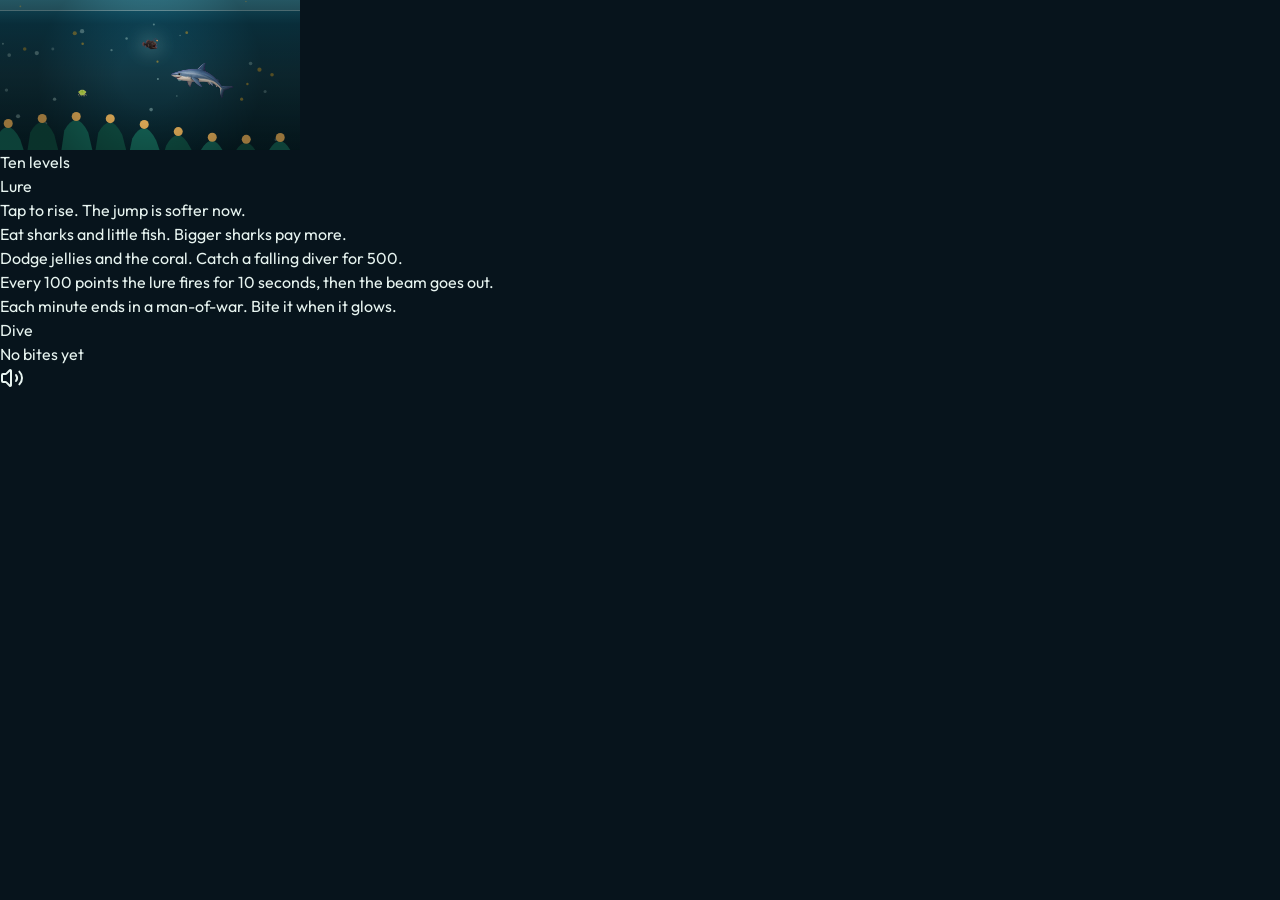
<file: index.html>
<!doctype html>
<html lang="en">
  <head>
    <meta charset="UTF-8" />
    <meta name="viewport" content="width=device-width, initial-scale=1, viewport-fit=cover" />
    <meta name="theme-color" content="#07141c" />
    <title>Lure</title>
    <link rel="preconnect" href="https://fonts.googleapis.com" />
    <link rel="preconnect" href="https://fonts.gstatic.com" crossorigin />
    <link
      href="https://fonts.googleapis.com/css2?family=Fraunces:opsz,wght@9..144,500;9..144,700&family=Outfit:wght@400;500;600&display=swap"
      rel="stylesheet"
    />
    <script type="module" crossorigin src="./assets/index-CU1nEH_Z.js"></script>
    <link rel="stylesheet" crossorigin href="./assets/index-BdPykLK2.css">
  </head>
  <body>
    <div id="root"></div>
  </body>
</html>
</file>
<file: assets/index-BdPykLK2.css>
/*! tailwindcss v4.3.3 | MIT License | https://tailwindcss.com */
@layer theme{:root,:host{--font-sans:"Outfit", ui-sans-serif, system-ui, sans-serif;--font-mono:ui-monospace, SFMono-Regular, Menlo, Monaco, Consolas, "Liberation Mono", "Courier New", monospace;--default-font-family:var(--font-sans);--default-mono-font-family:var(--font-mono);--color-abyss:#07141c;--color-foam:#e7f4f0}}@layer base{*,:after,:before,::backdrop{box-sizing:border-box;border:0 solid;margin:0;padding:0}::file-selector-button{box-sizing:border-box;border:0 solid;margin:0;padding:0}html,:host{-webkit-text-size-adjust:100%;tab-size:4;line-height:1.5;font-family:var(--default-font-family,-apple-system, BlinkMacSystemFont, "Segoe UI", Roboto, "Helvetica Neue", "Noto Sans", Arial, sans-serif, "Apple Color Emoji", "Segoe UI Emoji", "Segoe UI Symbol", "Noto Color Emoji");font-feature-settings:var(--default-font-feature-settings,normal);font-variation-settings:var(--default-font-variation-settings,normal);-webkit-tap-highlight-color:transparent}hr{height:0;color:inherit;border-top-width:1px}abbr:where([title]){-webkit-text-decoration:underline dotted;text-decoration:underline dotted}h1,h2,h3,h4,h5,h6{font-size:inherit;font-weight:inherit}a{color:inherit;-webkit-text-decoration:inherit;-webkit-text-decoration:inherit;-webkit-text-decoration:inherit;-webkit-text-decoration:inherit;text-decoration:inherit}b,strong{font-weight:bolder}code,kbd,samp,pre{font-family:var(--default-mono-font-family,ui-monospace, SFMono-Regular, Menlo, Monaco, Consolas, "Liberation Mono", "Courier New", monospace);font-feature-settings:var(--default-mono-font-feature-settings,normal);font-variation-settings:var(--default-mono-font-variation-settings,normal);font-size:1em}small{font-size:80%}sub,sup{vertical-align:baseline;font-size:75%;line-height:0;position:relative}sub{bottom:-.25em}sup{top:-.5em}table{text-indent:0;border-color:inherit;border-collapse:collapse}:-moz-focusring:where(:not(iframe)){outline:auto}progress{vertical-align:baseline}summary{display:list-item}ol,ul,menu{list-style:none}img,svg,video,canvas,audio,iframe,embed,object{vertical-align:middle;display:block}img,video{max-width:100%;height:auto}button,input,select,optgroup,textarea{font:inherit;font-feature-settings:inherit;font-variation-settings:inherit;letter-spacing:inherit;color:inherit;opacity:1;background-color:#0000;border-radius:0}::file-selector-button{font:inherit;font-feature-settings:inherit;font-variation-settings:inherit;letter-spacing:inherit;color:inherit;opacity:1;background-color:#0000;border-radius:0}:where(select:is([multiple],[size])) optgroup{font-weight:bolder}:where(select:is([multiple],[size])) optgroup option{padding-inline-start:20px}::file-selector-button{margin-inline-end:4px}::placeholder{opacity:1}@supports (not ((-webkit-appearance:-apple-pay-button))) or (contain-intrinsic-size:1px){::placeholder{color:currentColor}@supports (color:color-mix(in lab, red, red)){::placeholder{color:color-mix(in oklab, currentcolor 50%, transparent)}}}textarea{resize:vertical}::-webkit-search-decoration{-webkit-appearance:none}::-webkit-date-and-time-value{min-height:1lh;text-align:inherit}::-webkit-datetime-edit{display:inline-flex}::-webkit-datetime-edit-fields-wrapper{padding:0}::-webkit-datetime-edit{padding-block:0}::-webkit-datetime-edit-year-field{padding-block:0}::-webkit-datetime-edit-month-field{padding-block:0}::-webkit-datetime-edit-day-field{padding-block:0}::-webkit-datetime-edit-hour-field{padding-block:0}::-webkit-datetime-edit-minute-field{padding-block:0}::-webkit-datetime-edit-second-field{padding-block:0}::-webkit-datetime-edit-millisecond-field{padding-block:0}::-webkit-datetime-edit-meridiem-field{padding-block:0}::-webkit-calendar-picker-indicator{line-height:1}:-moz-ui-invalid{box-shadow:none}button,input:where([type=button],[type=reset],[type=submit]){appearance:button}::file-selector-button{appearance:button}::-webkit-inner-spin-button{height:auto}::-webkit-outer-spin-button{height:auto}[hidden]:where(:not([hidden=until-found])){display:none!important}html,body{background:var(--color-abyss);height:100%;color:var(--color-foam);overscroll-behavior:none;overflow:hidden}button:not(:disabled),[role=button]:not(:disabled){cursor:pointer}}@layer components,utilities;@media (prefers-reduced-motion:reduce){.lure-card{animation:none}}
</file>
